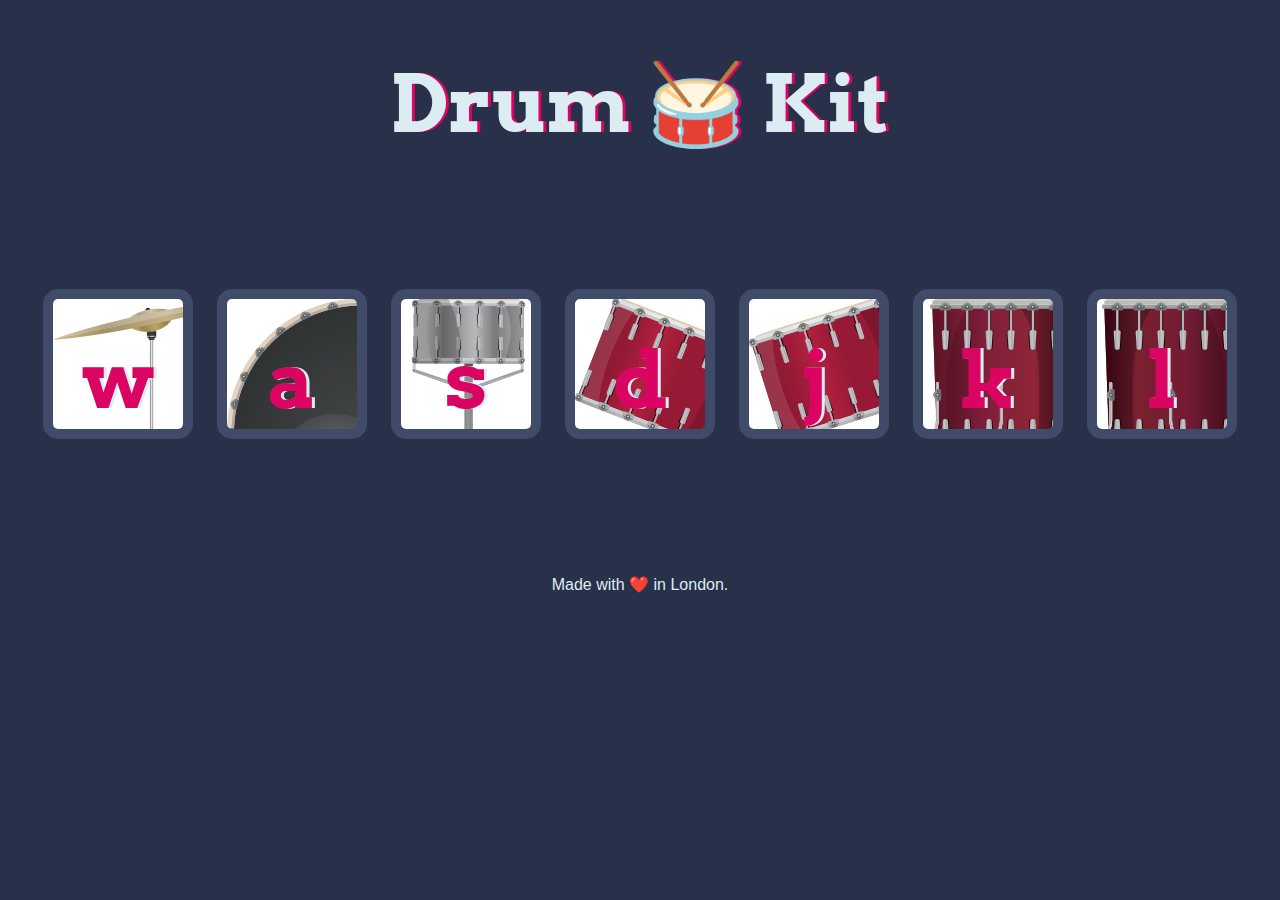
<file: DOM/Drum Kit Starting Files/Drum Kit Starting Files/index.html>
<!DOCTYPE html>
<html lang="en" dir="ltr">

<head>
  <meta charset="utf-8">
  <title>Drum Kit</title>
  <link rel="stylesheet" href="styles.css">
  <link href="https://fonts.googleapis.com/css?family=Arvo" rel="stylesheet">
</head>

<body>

  <h1 id="title">Drum 🥁 Kit</h1>
  <div class="set">
    <button class="w drum">w</button>
    <button class="a drum">a</button>
    <button class="s drum">s</button>
    <button class="d drum">d</button>
    <button class="j drum">j</button>
    <button class="k drum">k</button>
    <button class="l drum">l</button>
  </div>


  <footer>
    Made with ❤️ in London.
    <script src="index.js"></script>
  </footer>
</body>

</html>
</file>
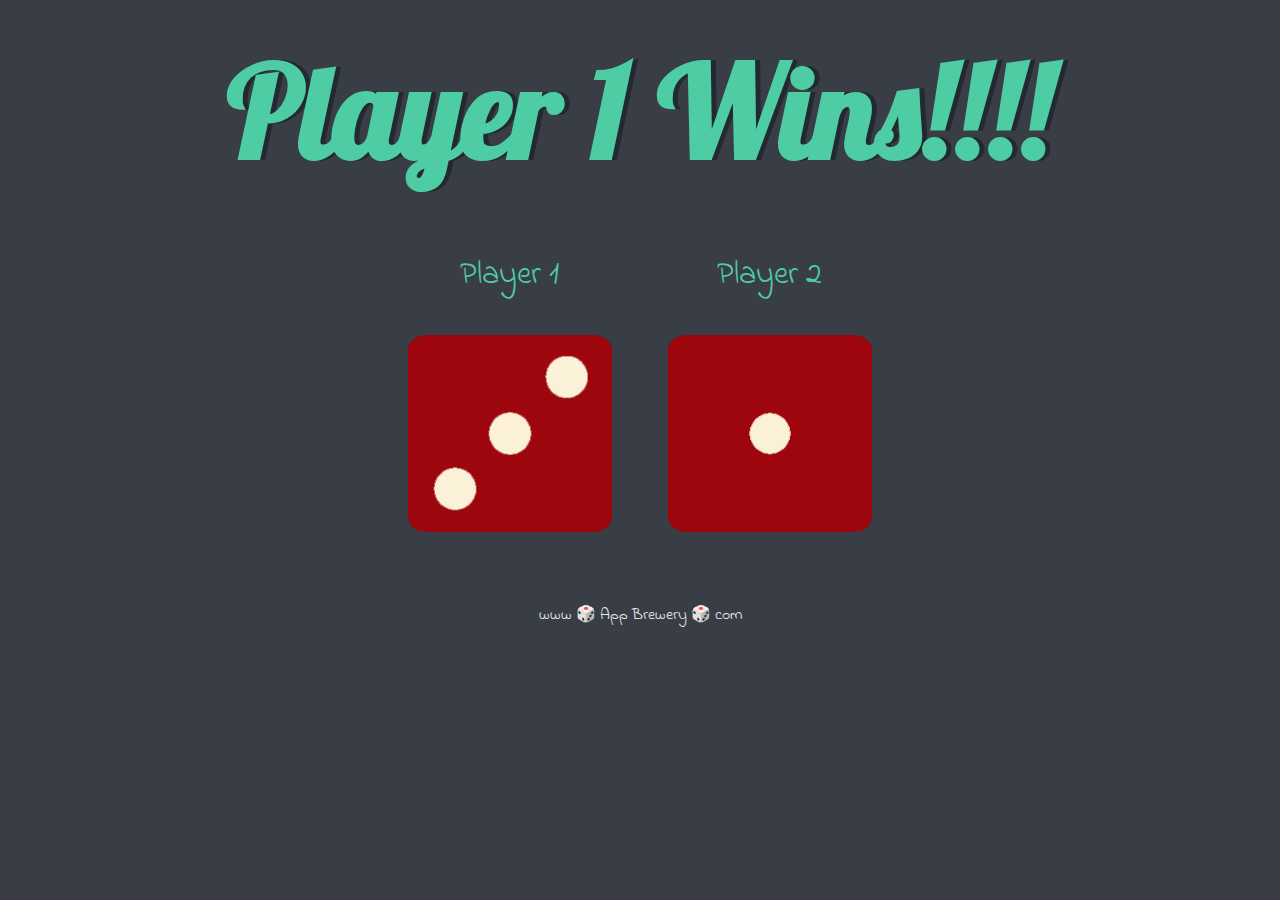
<file: DOM/Dicee Challenge - Starting Files/dicee.html>
<!DOCTYPE html>
<html lang="en" dir="ltr">
  <head>
    <meta charset="utf-8">
    <title>Dicee</title>
    <link rel="stylesheet" href="styles.css">
    <link href="https://fonts.googleapis.com/css?family=Indie+Flower|Lobster" rel="stylesheet">

  </head>
  <body>

    <div class="container">
      <h1>Refresh Me</h1>

      <div class="dice">
        <p>Player 1</p>
        <img class="img1" src="">
      </div>

      <div class="dice">
        <p>Player 2</p>
        <img class="img2" src="">
      </div>

    </div>


  </body>

  <footer>
    www 🎲 App Brewery 🎲 com
    <script src="dicee.js"></script>
  </footer>
</html>
</file>
<file: DOM/Drum Kit Starting Files/Drum Kit Starting Files/styles.css>
body {
  text-align: center;
  background-color: #283149;
}

h1 {
  font-size: 5rem;
  color: #DBEDF3;
  font-family: "Arvo", cursive;
  text-shadow: 3px 0 #DA0463;

}

footer {
  color: #DBEDF3;
  font-family: sans-serif;
}

.w {
  background-image: url("images/crash.png");
}

.a {
  background-image: url("images/kick.png");
}

.s {
  background-image: url("images/snare.png");
}

.d {
  background-image: url("images/tom1.png");
}

.j {
  background-image: url("images/tom2.png");
}

.k {
  background-image: url("images/tom3.png");
}

.l {
  background-image: url("images/tom4.png");
}

.set {
  margin: 10% auto;
}

.game-over {
  background-color: red;
  opacity: 0.8;
}

.pressed {
  box-shadow: 0 3px 4px 0 #DBEDF3;
  opacity: 0.5;
}

.red {
  color: red;
}

.drum {
  outline: none;
  border: 10px solid #404B69;
  font-size: 5rem;
  font-family: 'Arvo', cursive;
  line-height: 2;
  font-weight: 900;
  color: #DA0463;
  text-shadow: 3px 0 #DBEDF3;
  border-radius: 15px;
  display: inline-block;
  width: 150px;
  height: 150px;
  text-align: center;
  margin: 10px;
  background-color: white;
}
</file>
<file: DOM/Dicee Challenge - Starting Files/styles.css>
.container {
  width: 70%;
  margin: auto;
  text-align: center;
}

.dice {
  text-align: center;
  display: inline-block;

}

body {
  background-color: #393E46;
}

h1 {
  margin: 30px;
  font-family: 'Lobster', cursive;
  text-shadow: 5px 0 #232931;
  font-size: 8rem;
  color: #4ECCA3;
}

p {
  font-size: 2rem;
  color: #4ECCA3;
  font-family: 'Indie Flower', cursive;
}

img {
  width: 80%;
}

footer {
  margin-top: 5%;
  color: #EEEEEE;
  text-align: center;
  font-family: 'Indie Flower', cursive;

}
</file>
